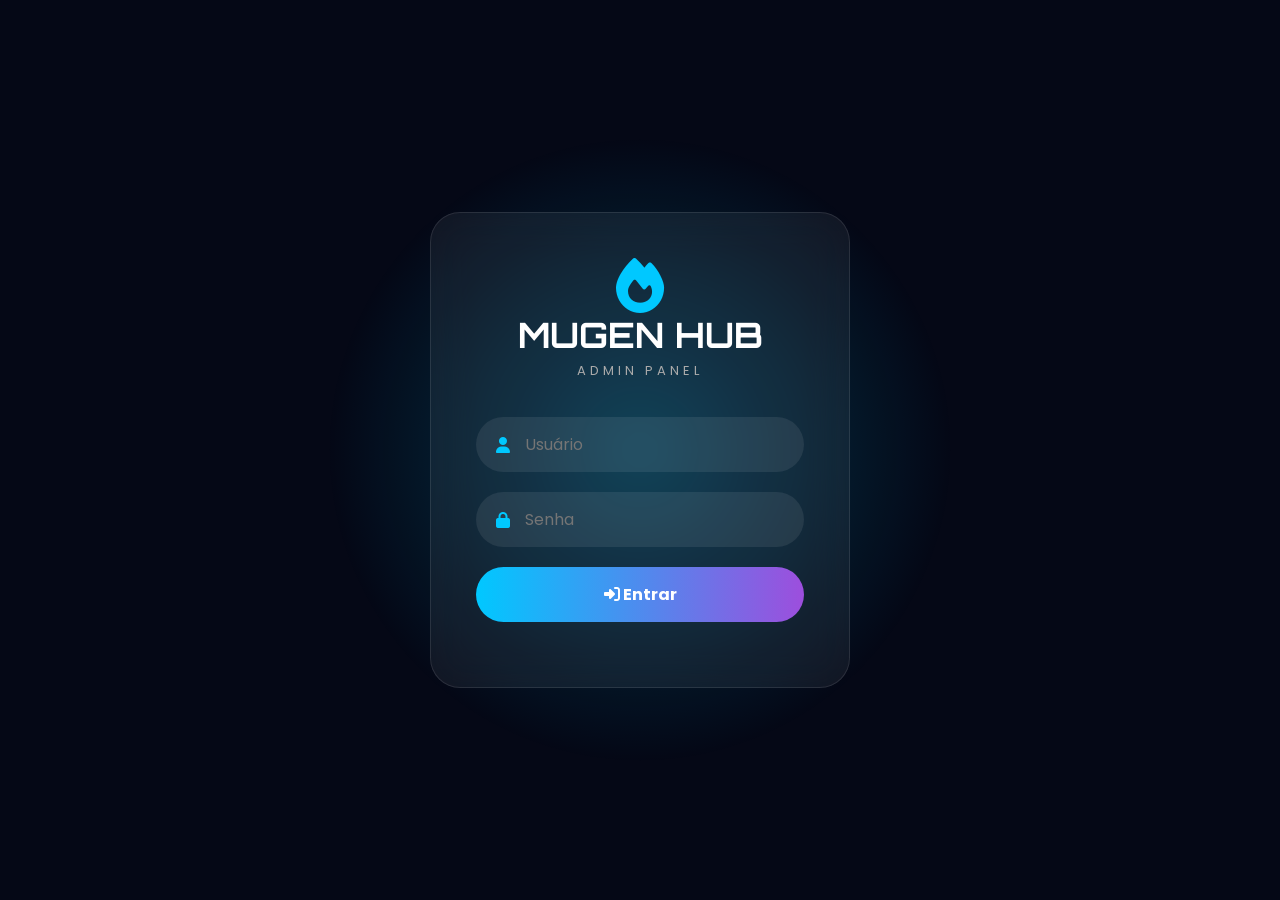
<file: admin/add-content.html>
<!DOCTYPE html>

<html lang="pt-BR">


<head>


<meta charset="UTF-8">


<meta name="viewport" content="width=device-width, initial-scale=1.0">



<title>MUGEN HUB | Novo Conteúdo</title>



<link rel="stylesheet" href="css/admin.css">


<link rel="stylesheet" href="https://cdnjs.cloudflare.com/ajax/libs/font-awesome/6.5.1/css/all.min.css">


</head>





<body>


<div class="admin-layout">





<aside class="sidebar">


<div class="sidebar-logo">


<i class="fa-solid fa-fire"></i>


<h2>MUGEN HUB</h2>


<span>ADMIN</span>


</div>





<nav>


<a href="dashboard.html">


<i class="fa-solid fa-chart-line"></i>


Dashboard


</a>




<a class="active">


<i class="fa-solid fa-plus"></i>


Adicionar


</a>



</nav>





<button id="logout">


<i class="fa-solid fa-right-from-bracket"></i>


Sair


</button>



</aside>









<main class="admin-content">



<header class="admin-header">


<h1>

Adicionar Conteúdo

</h1>



<p>

Cadastre novos arquivos para o MUGEN HUB.

</p>


</header>









<section class="content-form">



<form id="contentForm">





<div class="form-grid">



<div class="form-group">


<label>

Nome

</label>


<input

id="name"

type="text"

placeholder="Ex: Madara Uchiha"

required>


</div>






<div class="form-group">


<label>

Tipo

</label>


<select id="type">


<option value="characters">

Personagem

</option>



<option value="stages">

Stage

</option>



<option value="screenpacks">

Screenpack

</option>



</select>


</div>








<div class="form-group">


<label>

Versão

</label>


<select id="version">


<option>

MUGEN 1.0

</option>



<option>

MUGEN 1.1

</option>



<option>

IKEMEN GO

</option>


</select>


</div>








<div class="form-group">


<label>

Autor

</label>


<input

id="author"

type="text"

placeholder="Nome do criador">


</div>






</div>








<div class="form-group">


<label>

Imagem

</label>


<input

id="image"

type="text"

placeholder="assets/images/...">


</div>








<div class="form-group">


<label>

Download ZIP

</label>


<input

id="download"

type="text"

placeholder="downloads/personagem.zip">


</div>








<div class="form-group">


<label>

Descrição

</label>



<textarea

id="description"

placeholder="Descrição do conteúdo">

</textarea>


</div>







<button class="save-btn">


<i class="fa-solid fa-floppy-disk"></i>


Salvar Conteúdo


</button>





<p id="result"></p>



</form>



</section>








</main>


</div>








<script src="../js/database.js"></script>


<script src="js/panel.js"></script>


<script src="js/content.js"></script>


</body>


</html>
</file>
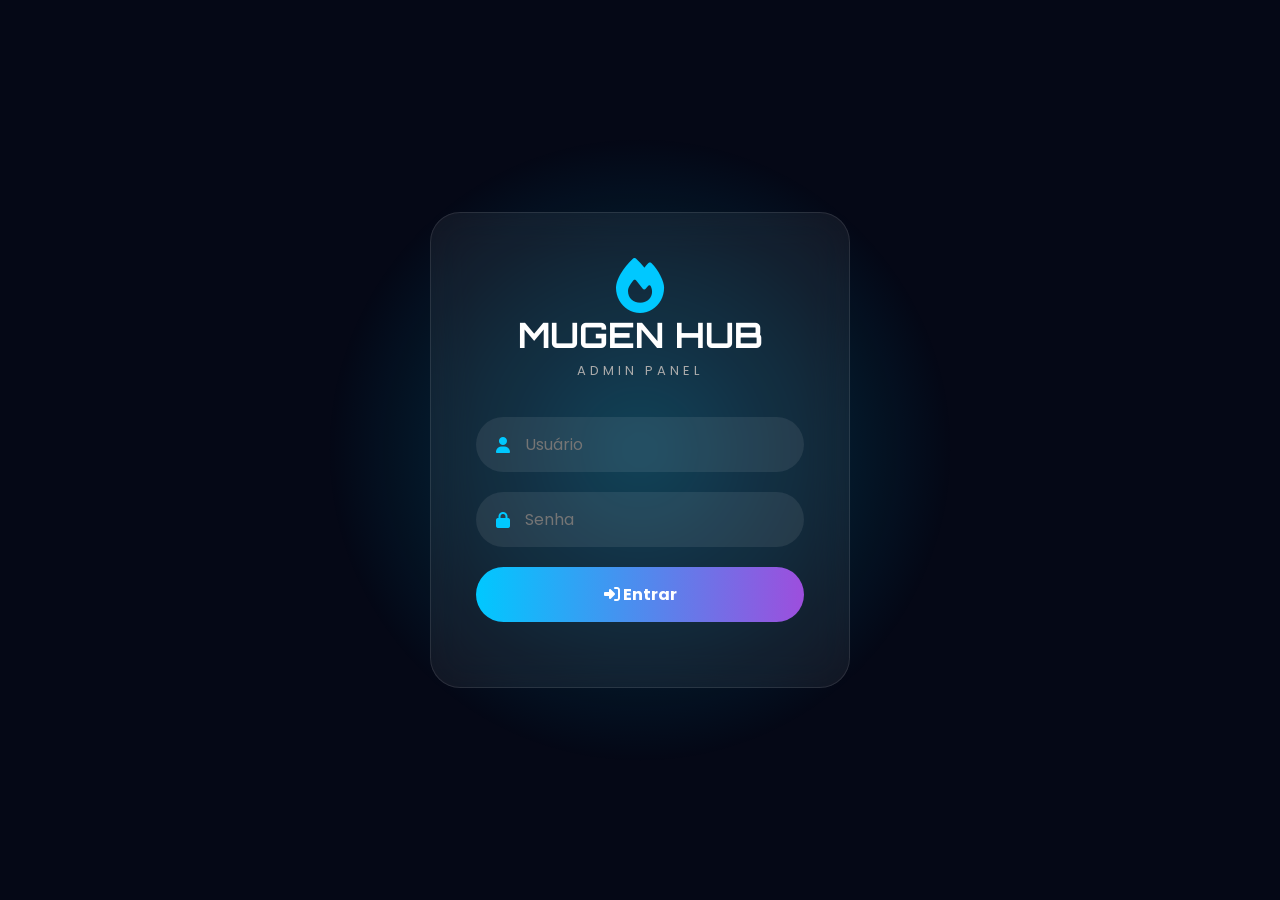
<file: admin/dashboard.html>
<!DOCTYPE html>

<html lang="pt-BR">


<head>


<meta charset="UTF-8">


<meta name="viewport" content="width=device-width, initial-scale=1.0">



<title>MUGEN HUB | Dashboard</title>



<link rel="stylesheet" href="css/admin.css">


<link rel="stylesheet" href="https://cdnjs.cloudflare.com/ajax/libs/font-awesome/6.5.1/css/all.min.css">


<link href="https://fonts.googleapis.com/css2?family=Orbitron:wght@500;700;900&family=Poppins:wght@300;400;600&display=swap" rel="stylesheet">


</head>





<body>


<div class="admin-layout">







<!-- SIDEBAR -->


<aside class="sidebar">


<div class="sidebar-logo">


<i class="fa-solid fa-fire"></i>


<h2>

MUGEN HUB

</h2>


<span>

ADMIN

</span>


</div>







<nav>


<a class="active">


<i class="fa-solid fa-chart-line"></i>


Dashboard

</a>



<a href="add-content.html">


<i class="fa-solid fa-plus"></i>


Adicionar Conteúdo

</a>





<a>


<i class="fa-solid fa-users"></i>


Usuários

</a>





<a>


<i class="fa-solid fa-gear"></i>


Configurações

</a>



</nav>







<button id="logout">


<i class="fa-solid fa-right-from-bracket"></i>


Sair


</button>


</aside>









<!-- CONTENT -->


<main class="admin-content">



<header class="admin-header">


<div>


<h1>

Dashboard

</h1>


<p>

Bem-vindo ao painel administrativo.

</p>


</div>


</header>








<!-- STATS -->


<section class="admin-stats">



<div class="admin-card">


<i class="fa-solid fa-user-ninja"></i>


<div>


<h2 id="charactersCount">

0

</h2>


<p>

Personagens

</p>


</div>


</div>






<div class="admin-card">


<i class="fa-solid fa-map"></i>


<div>


<h2 id="stagesCount">

0

</h2>


<p>

Stages

</p>


</div>


</div>







<div class="admin-card">


<i class="fa-solid fa-display"></i>


<div>


<h2 id="screenpacksCount">

0

</h2>


<p>

Screenpacks

</p>


</div>


</div>






<div class="admin-card">


<i class="fa-solid fa-download"></i>


<div>


<h2 id="downloadsCount">

0

</h2>


<p>

Downloads

</p>


</div>


</div>



</section>









<!-- QUICK ACTIONS -->


<section class="quick-actions">


<h2>

Ações rápidas

</h2>




<div class="actions-grid">



<a href="add-content.html">


<i class="fa-solid fa-user-plus"></i>


Adicionar Personagem


</a>






<a href="add-content.html">


<i class="fa-solid fa-map-location-dot"></i>


Adicionar Stage


</a>






<a href="add-content.html">


<i class="fa-solid fa-window-maximize"></i>


Adicionar Screenpack


</a>



</div>


</section>









</main>




</div>







<script src="js/panel.js"></script>


</body>


</html>
</file>
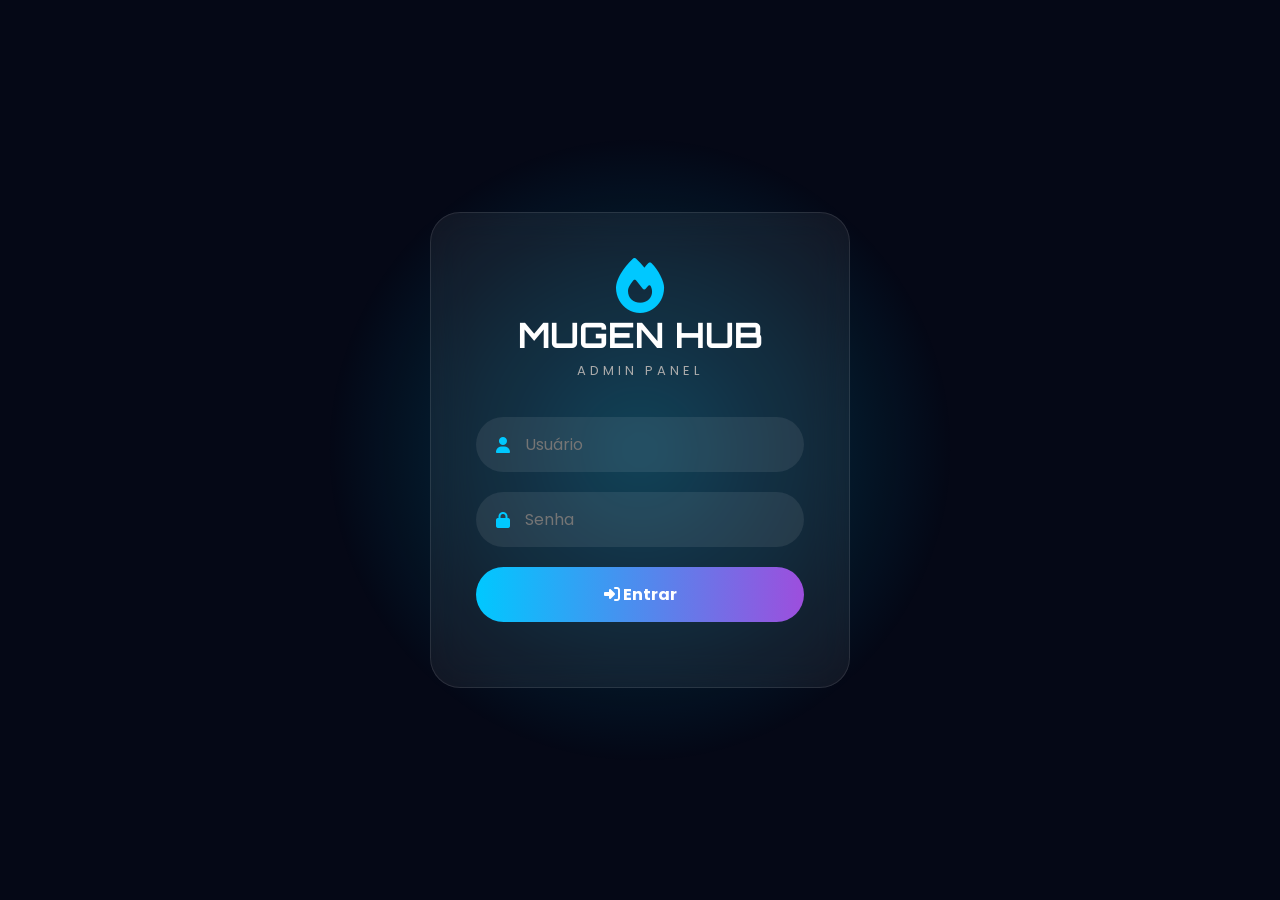
<file: admin/login.html>
<!DOCTYPE html>

<html lang="pt-BR">


<head>


<meta charset="UTF-8">


<meta name="viewport" content="width=device-width, initial-scale=1.0">


<title>MUGEN HUB | Admin Login</title>



<link rel="stylesheet" href="css/admin.css">


<link href="https://fonts.googleapis.com/css2?family=Orbitron:wght@500;700;900&family=Poppins:wght@300;400;600&display=swap" rel="stylesheet">


<link rel="stylesheet" href="https://cdnjs.cloudflare.com/ajax/libs/font-awesome/6.5.1/css/all.min.css">


</head>





<body>


<div class="admin-background"></div>



<div class="login-box">


<div class="admin-logo">


<i class="fa-solid fa-fire"></i>


<h1>

MUGEN HUB

</h1>


<span>

ADMIN PANEL

</span>


</div>






<form id="loginForm">


<div class="input-group">


<i class="fa-solid fa-user"></i>


<input

id="username"

type="text"

placeholder="Usuário"

required>


</div>







<div class="input-group">


<i class="fa-solid fa-lock"></i>


<input

id="password"

type="password"

placeholder="Senha"

required>


</div>







<button class="login-btn">


<i class="fa-solid fa-right-to-bracket"></i>


Entrar


</button>




<p id="loginMessage"></p>



</form>



</div>





<script src="js/auth.js"></script>


</body>


</html>
</file>
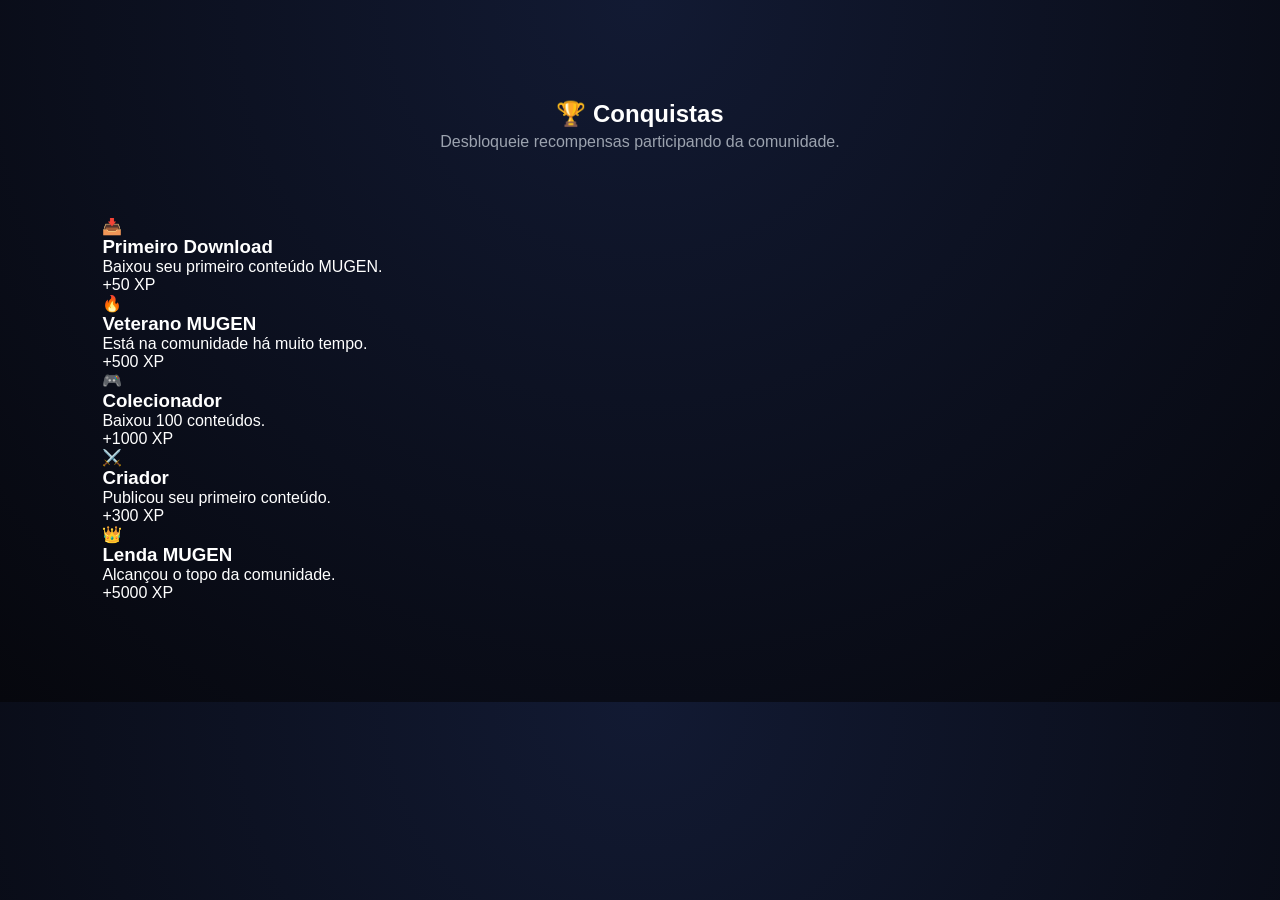
<file: users/achievements.html>
<!DOCTYPE html>

<html>


<head>


<title>MUGEN HUB | Conquistas</title>


<link rel="stylesheet" href="../css/style.css">


</head>



<body>



<section>


<div class="section-header">


<h1>

🏆 Conquistas

</h1>


<p>

Desbloqueie recompensas participando da comunidade.

</p>


</div>





<div id="achievement-list"

class="achievement-grid">


</div>




</section>



<script src="../js/achievements.js"></script>


</body>


</html>
</file>
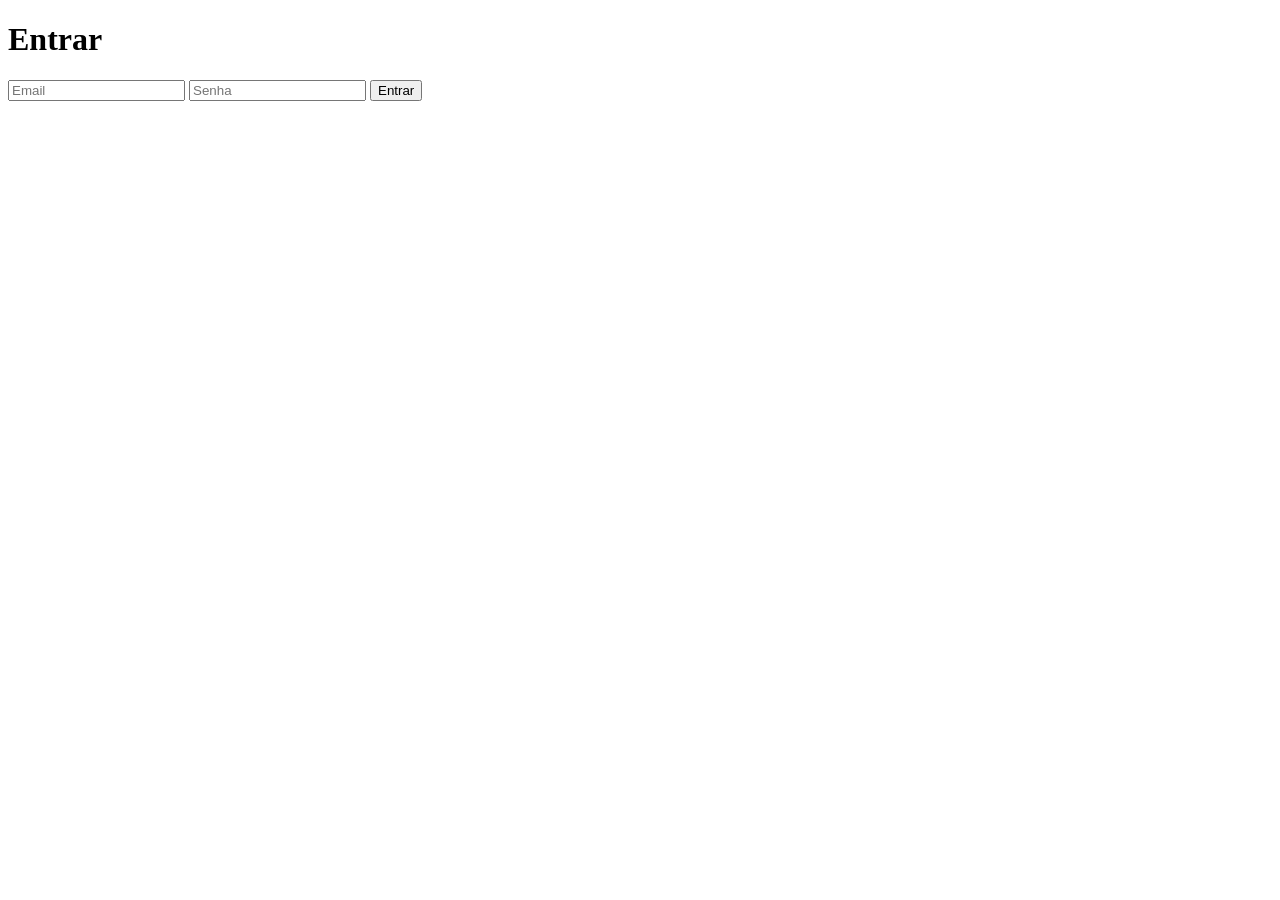
<file: users/login.html>
<!DOCTYPE html>

<html>


<head>

<title>MUGEN HUB | Login</title>

</head>


<body>



<div class="login-box">


<h1>

Entrar

</h1>



<input id="email"

placeholder="Email">



<input id="password"

type="password"

placeholder="Senha">



<button onclick="login()">

Entrar

</button>



</div>




<script src="login.js"></script>


</body>


</html>
</file>
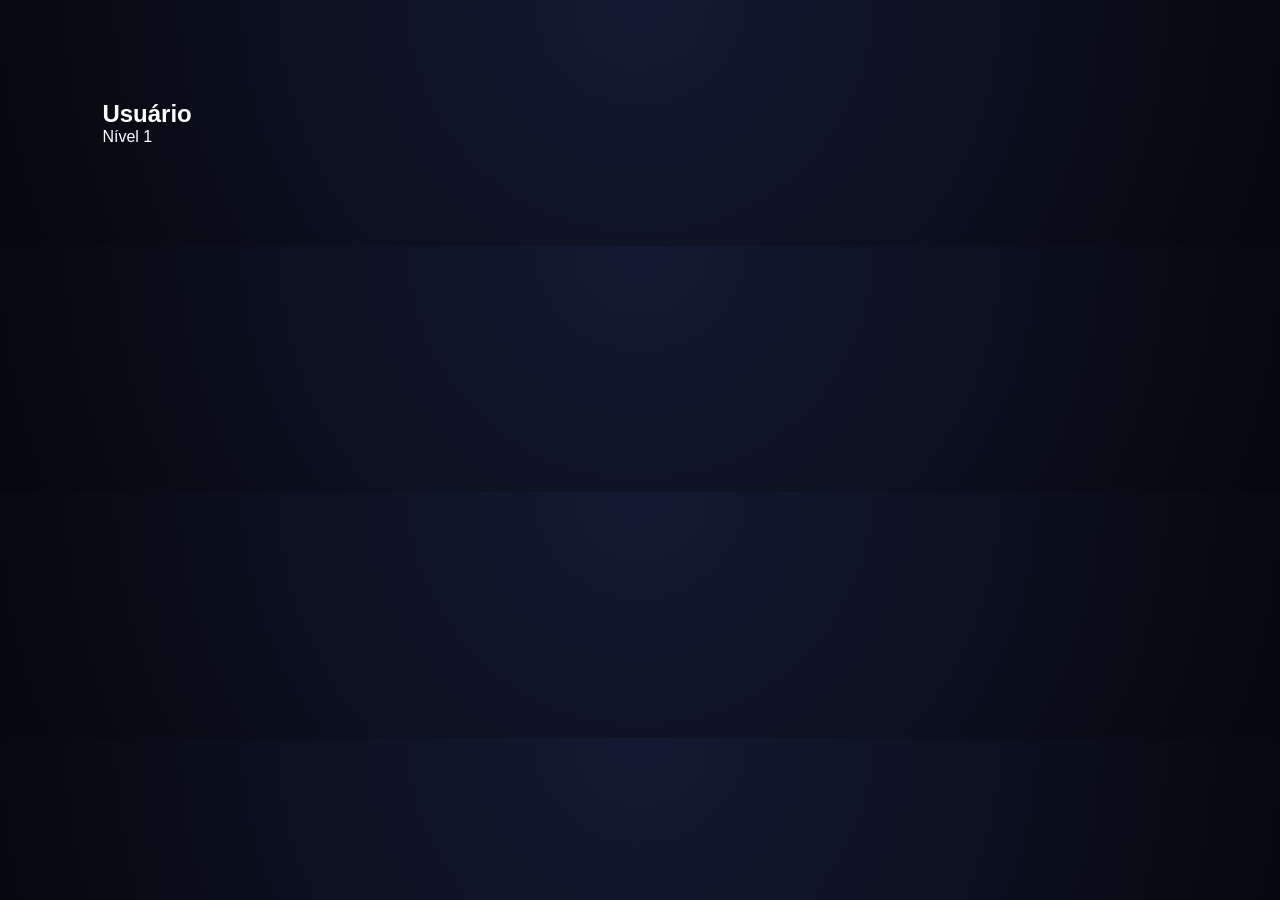
<file: users/profile.html>
<!DOCTYPE html>

<html lang="pt-BR">


<head>

<title>MUGEN HUB | Perfil</title>

<link rel="stylesheet" href="../css/style.css">

</head>



<body>

<div id="achievement-popup">

    <div class="achievement-icon">
        🏆
    </div>


    <div class="achievement-info">

        <span>
            CONQUISTA DESBLOQUEADA
        </span>


        <h3 id="achievement-name">
            Primeiro Download
        </h3>


        <p id="achievement-description">
            Você recebeu uma nova recompensa!
        </p>


        <strong id="achievement-xp">
            +50 XP
        </strong>

    </div>


</div>


<section class="profile">



<div class="profile-banner">


<img id="banner">


</div>







<div class="profile-info">



<img

id="avatar"

class="avatar">



<h1 id="username">

Usuário

</h1>





<div class="level">


Nível

<span id="level">

1

</span>


</div>





<div class="xp-bar">


<div id="xp">

</div>


</div>






<div id="badges">

</div>



</div>






</section>








<script src="../js/profile.js"></script>


</body>


</html>
</file>
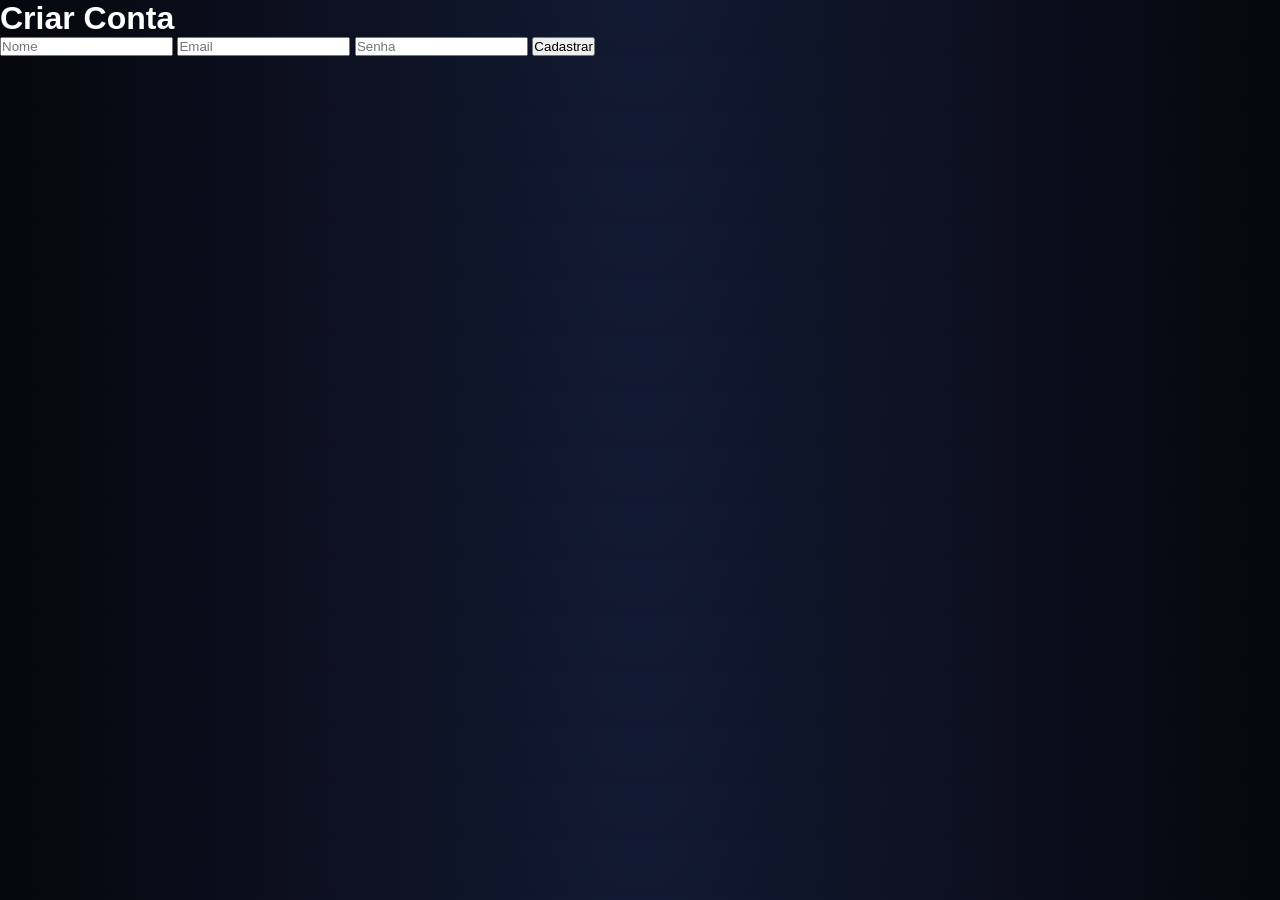
<file: users/register.html>
<!DOCTYPE html>

<html>


<head>

<title>MUGEN HUB | Cadastro</title>

<link rel="stylesheet" href="../css/style.css">

</head>



<body>


<div class="login-box">


<h1>

Criar Conta

</h1>



<input id="name"

placeholder="Nome">



<input id="email"

placeholder="Email">



<input id="password"

type="password"

placeholder="Senha">





<button onclick="register()">

Cadastrar

</button>



<p id="result"></p>


</div>





<script src="register.js"></script>


</body>


</html>
</file>
<file: admin/css/admin.css>
/* =====================================================
        MUGEN HUB ADMIN
===================================================== */


*{

margin:0;

padding:0;

box-sizing:border-box;

font-family:'Poppins',sans-serif;

}



body{


min-height:100vh;


background:#050816;


display:flex;


align-items:center;


justify-content:center;


overflow:hidden;


}




.admin-background{


position:fixed;


inset:0;


background:

radial-gradient(

circle,

rgba(0,200,255,.25),

transparent 40%

);


}





.login-box{


position:relative;


width:420px;


padding:45px;


background:

rgba(255,255,255,.06);


border:

1px solid rgba(255,255,255,.1);


border-radius:30px;


backdrop-filter:

blur(20px);


color:white;


}



.admin-logo{


text-align:center;


margin-bottom:35px;


}



.admin-logo i{


font-size:55px;


color:#00c8ff;


}



.admin-logo h1{


font-family:'Orbitron';


font-size:35px;


}



.admin-logo span{


color:#aaa;


font-size:13px;


letter-spacing:4px;


}





.input-group{


display:flex;


align-items:center;


gap:15px;


background:

rgba(255,255,255,.08);


padding:15px 20px;


border-radius:50px;


margin-bottom:20px;


}



.input-group i{


color:#00c8ff;


}



.input-group input{


background:none;


border:none;


outline:none;


color:white;


width:100%;


font-size:16px;


}




.login-btn{


width:100%;


padding:15px;


border:none;


border-radius:50px;


cursor:pointer;


background:

linear-gradient(

90deg,

#00c8ff,

#9d4edd

);


color:white;


font-weight:700;


font-size:16px;


transition:.3s;


}



.login-btn:hover{


transform:

translateY(-5px);


box-shadow:

0 15px 40px rgba(0,200,255,.4);


}




#loginMessage{


text-align:center;


margin-top:20px;


color:#ff5577;


}

/* =========================
        ADMIN DASHBOARD
========================= */


.admin-layout{


display:flex;


min-height:100vh;


color:white;


}




.sidebar{


width:280px;


background:

rgba(255,255,255,.05);


border-right:

1px solid rgba(255,255,255,.1);


padding:35px;


display:flex;


flex-direction:column;


}



.sidebar-logo{


text-align:center;


margin-bottom:50px;


}



.sidebar-logo i{


font-size:45px;


color:#00c8ff;


}



.sidebar-logo h2{


font-family:'Orbitron';


}




.sidebar-logo span{


font-size:12px;


letter-spacing:5px;


color:#aaa;


}




.sidebar nav{


display:flex;


flex-direction:column;


gap:15px;


}



.sidebar nav a{


padding:15px;


border-radius:15px;


color:white;


text-decoration:none;


display:flex;


gap:15px;


transition:.3s;


}



.sidebar nav a:hover,
.sidebar nav .active{


background:

rgba(0,200,255,.2);


}



#logout{


margin-top:auto;


padding:15px;


border:none;


border-radius:50px;


background:#ff5577;


color:white;


cursor:pointer;


}





.admin-content{


flex:1;


padding:50px;


}





.admin-header h1{


font-family:'Orbitron';


font-size:45px;


}





.admin-stats{


display:grid;


grid-template-columns:

repeat(4,1fr);


gap:25px;


margin-top:40px;


}





.admin-card{


display:flex;


align-items:center;


gap:25px;


padding:30px;


background:

rgba(255,255,255,.06);


border-radius:25px;


border:

1px solid rgba(255,255,255,.1);


}



.admin-card i{


font-size:40px;


color:#00c8ff;


}



.admin-card h2{


font-size:35px;


font-family:'Orbitron';


}







.quick-actions{


margin-top:60px;


}



.actions-grid{


display:grid;


grid-template-columns:

repeat(3,1fr);


gap:25px;


margin-top:25px;


}



.actions-grid a{


padding:35px;


background:

rgba(255,255,255,.06);


border-radius:25px;


color:white;


text-decoration:none;


display:flex;


flex-direction:column;


gap:15px;


align-items:center;


transition:.3s;


}



.actions-grid a:hover{


transform:

translateY(-10px);


background:

rgba(0,200,255,.15);


}



.actions-grid i{


font-size:40px;


color:#00c8ff;


}

/* =========================
        CONTENT FORM
========================= */


.content-form{


margin-top:40px;


max-width:1000px;


}



.form-grid{


display:grid;


grid-template-columns:

repeat(2,1fr);


gap:25px;


}



.form-group{


display:flex;


flex-direction:column;


gap:10px;


margin-bottom:25px;


}



.form-group label{


font-weight:600;


}



.form-group input,
.form-group select,
.form-group textarea{


padding:18px;


border-radius:15px;


border:

1px solid rgba(255,255,255,.1);


background:

rgba(255,255,255,.06);


color:white;


outline:none;


}



.form-group textarea{


height:180px;


resize:none;


}




.save-btn{


padding:

18px 40px;


border:none;


border-radius:50px;


cursor:pointer;


background:

linear-gradient(

90deg,

#00c8ff,

#9d4edd

);


color:white;


font-weight:700;


font-size:16px;


}



#result{


margin-top:20px;


color:#00c8ff;


}
</file>
<file: css/style.css>
/* =====================================================
   MUGEN HUB
   Main Style
===================================================== */


/* =========================
        ROOT
========================= */

:root{

    --bg-main:#06070d;
    --bg-secondary:#0d1220;

    --card:#111827;
    --card-hover:#182235;

    --primary:#00c8ff;
    --secondary:#7a5cff;

    --danger:#ff315c;

    --white:#ffffff;
    --gray:#9ca3af;

    --border:rgba(255,255,255,.08);

    --shadow:0 20px 60px rgba(0,0,0,.45);

    --transition:.35s ease;

}


/* =========================
        RESET
========================= */


*{

    margin:0;

    padding:0;

    box-sizing:border-box;

}


html{

    scroll-behavior:smooth;

}


body{

    background:

    radial-gradient(
        circle at top,
        #121a33,
        var(--bg-main)
    );

    color:var(--white);

    font-family:

    'Poppins',
    sans-serif;


    overflow-x:hidden;

}


/* =========================
        LIGHT MODE
========================= */


body.light{

    --bg-main:#f5f7fb;

    --bg-secondary:#ffffff;

    --card:#ffffff;

    --card-hover:#eeeeee;

    --white:#111827;

    --gray:#555;

    --border:rgba(0,0,0,.1);

    --shadow:
    0 20px 60px rgba(0,0,0,.15);

}



a{

    color:inherit;

    text-decoration:none;

}


img{

    max-width:100%;

    display:block;

}


ul{

    list-style:none;

}


button{

    font-family:inherit;

}


/* =========================
        GLOBAL
========================= */


section{

    padding:

    100px 8%;

}


.section-container{

    max-width:1400px;

    margin:auto;

}



.section-header{

    text-align:center;

    max-width:700px;

    margin:

    0 auto 60px;

}


.section-tag{


display:inline-block;


padding:

8px 20px;


border-radius:50px;


background:

rgba(0,200,255,.12);



color:

var(--primary);


font-size:13px;


font-weight:700;


letter-spacing:2px;


margin-bottom:20px;


}



.section-header h2{


font-family:'Orbitron';


font-size:

48px;


margin-bottom:15px;


}



.section-header p{


color:

var(--gray);


line-height:1.8;


}



/* =========================
        BACKGROUND
========================= */


.background-glow{


position:fixed;


width:600px;


height:600px;


border-radius:50%;


filter:blur(120px);


z-index:-1;


}



.glow-one{


background:

rgba(0,200,255,.15);


top:-200px;


left:-200px;


}



.glow-two{


background:

rgba(122,92,255,.15);


bottom:-200px;


right:-200px;


}



/* =========================
        HEADER
========================= */


.header{


position:fixed;


top:0;


left:0;


width:100%;


z-index:999;


transition:.4s;


}



.header.scrolled{


background:

rgba(6,7,13,.75);


backdrop-filter:

blur(20px);


border-bottom:

1px solid var(--border);


}



.navbar{


height:90px;


padding:

0 8%;


display:flex;


align-items:center;


justify-content:space-between;


}



.logo a{


display:flex;


align-items:center;


gap:12px;


font-family:'Orbitron';


font-size:26px;


font-weight:800;


}



.logo i{


color:var(--primary);


font-size:32px;


}


.logo span{


background:

linear-gradient(
90deg,
var(--primary),
var(--secondary)
);


background-clip:text;
-webkit-background-clip:text;


color:transparent;


}



.nav-links{


display:flex;


gap:35px;


}



.nav-links a{


color:#ddd;


font-weight:500;


transition:.3s;


position:relative;


}



.nav-links a::after{


content:"";


position:absolute;


bottom:-8px;


left:0;


width:0;


height:2px;


background:var(--primary);


transition:.3s;


}



.nav-links a:hover{


color:white;


}



.nav-links a:hover::after{


width:100%;


}



.nav-actions{


display:flex;


align-items:center;


gap:15px;


}



.theme-button{


width:45px;


height:45px;


border-radius:50%;


border:none;


cursor:pointer;


background:

rgba(255,255,255,.08);


color:white;


transition:.3s;


}



.theme-button:hover{


background:var(--primary);


color:black;


}



.discord-button{


padding:

12px 25px;


border-radius:50px;


background:

linear-gradient(
90deg,
var(--secondary),
var(--primary)
);


font-weight:600;


transition:.3s;


}



.discord-button:hover{


transform:translateY(-3px);


box-shadow:

0 10px 30px rgba(0,200,255,.35);


}



.menu-toggle{


display:none;


font-size:28px;


cursor:pointer;


}

/* =========================
        HERO
========================= */


.hero{

    min-height:100vh;

    position:relative;

    display:flex;

    align-items:center;

    justify-content:space-between;

    overflow:hidden;

    padding:
    160px 8% 80px;

}


.hero-container{

    width:100%;

    max-width:1400px;

    margin:auto;

    display:grid;

    grid-template-columns:

    1fr 1fr;

    align-items:center;

    gap:60px;

}


.hero-content{

    max-width:700px;

    animation:
    fadeUp .8s ease;

}


.hero h1{

font-family:'Orbitron';

font-size:
clamp(45px,5vw,75px);

line-height:1.1;

font-weight:900;

margin-bottom:25px;

background:
linear-gradient(
90deg,
#fff,
var(--primary)
);

background-clip:text;
-webkit-background-clip:text;

color:transparent;

}


.hero h1 span{

background:

linear-gradient(
90deg,
var(--primary),
var(--secondary)
);

background-clip:text;
-webkit-background-clip:text;

color:transparent;

}


.hero p{

    font-size:
    clamp(16px,2vw,20px);

    color:var(--gray);

    line-height:1.9;

    margin:

    30px 0;

    max-width:650px;

}


.hero-buttons{

    display:flex;

    gap:20px;

    flex-wrap:wrap;

}


.hero-image img,
.hero-character img{

    max-width:600px;

    animation:

    floating 5s infinite ease-in-out;

}


/* =========================
        STATS
========================= */


.stats-container,
.stats{

    display:grid;

    grid-template-columns:

    repeat(4,1fr);

    gap:25px;

}


.stat-card{

    text-align:center;

    padding:

    35px 25px;

    background:

    rgba(255,255,255,.05);

    border:

    1px solid var(--border);

    border-radius:25px;

    transition:
    var(--transition);

}


.stat-card:hover{

    transform:

    translateY(-10px);

    border-color:

    var(--primary);

}


.stat-card i{

    font-size:40px;

    color:

    var(--primary);

    margin-bottom:20px;

}


.stat-card h2{

    font-family:'Orbitron';

    font-size:40px;


}


/* =========================
        ABOUT
========================= */


.about-section{


background:

linear-gradient(

180deg,

transparent,

rgba(255,255,255,.02)

);


}



.about-section .section-container{


display:grid;


grid-template-columns:

1fr 1fr;


gap:80px;


align-items:center;


}



.about-image img{


border-radius:30px;


box-shadow:

var(--shadow);


border:

1px solid var(--border);


}



.about-content h2{


font-family:'Orbitron';


font-size:

48px;


margin-bottom:25px;


}



.about-content p{


color:var(--gray);


line-height:1.9;


margin-bottom:20px;


}



/* =========================
        CATEGORIES
========================= */


.categories-grid{


display:grid;


grid-template-columns:

repeat(4,1fr);


gap:25px;


}



.category-card{


background:

rgba(255,255,255,.05);


border:

1px solid var(--border);


border-radius:25px;


padding:40px 25px;


text-align:center;


transition:.35s;


}



.category-card:hover{


transform:

translateY(-10px);


background:

rgba(0,200,255,.08);


border-color:

var(--primary);


}



.category-card i{


font-size:45px;


color:var(--primary);


margin-bottom:25px;


}



.category-card h3{


font-family:'Orbitron';


margin-bottom:10px;


}



.category-card span{


font-size:14px;


color:var(--gray);


}

/* =========================
        CONTENT CARDS
========================= */


.cards-grid{


display:grid;


grid-template-columns:

repeat(3,1fr);


gap:30px;


}




.content-card{


background:

rgba(255,255,255,.04);


border:

1px solid var(--border);


border-radius:25px;


overflow:hidden;


transition:.4s;


position:relative;


}




.content-card:hover{


transform:

translateY(-12px);


border-color:

var(--primary);


box-shadow:

0 25px 60px rgba(0,200,255,.15);


}





.card-image{


position:relative;


height:380px;


overflow:hidden;


}




.card-image img{


width:100%;


height:100%;


object-fit:cover;


transition:.5s;


}




.content-card:hover .card-image img{


transform:

scale(1.1);


}




.card-overlay{


position:absolute;


inset:0;


background:

linear-gradient(

transparent,

rgba(0,0,0,.85)

);


display:flex;


align-items:flex-end;


justify-content:center;


padding-bottom:30px;


opacity:0;


transition:.35s;


}




.content-card:hover .card-overlay{


opacity:1;


}




.card-overlay a{


padding:

12px 25px;


border-radius:50px;


background:

var(--primary);


color:#000;


font-weight:700;


}





.card-content{


padding:25px;


}



.card-content h3{


font-family:'Orbitron';


font-size:24px;


margin-bottom:8px;


}



.card-content p{


color:var(--gray);


}



.rating{


display:flex;


gap:5px;


margin:20px 0;


color:#ffd700;


}



.card-footer{


display:flex;


align-items:center;


justify-content:space-between;


gap:15px;


}



.card-footer span{


padding:

6px 15px;


border-radius:30px;


background:

rgba(0,200,255,.12);


color:var(--primary);


font-size:12px;


}



.card-footer button{


border:none;


cursor:pointer;


padding:

10px 20px;


border-radius:30px;


background:

linear-gradient(

90deg,

var(--primary),

var(--secondary)

);


color:white;


font-weight:600;


}



/* =========================
        VIEW MORE
========================= */


.view-more{


margin-top:50px;


display:flex;


justify-content:center;


align-items:center;


gap:15px;


font-weight:600;


color:var(--primary);


transition:.3s;


}



.view-more:hover{


gap:25px;


}





/* =========================
        STAGES
========================= */


.stage-grid{


display:grid;


grid-template-columns:

repeat(3,1fr);


gap:30px;


}




.stage-card{


height:420px;


border-radius:25px;


overflow:hidden;


position:relative;


border:

1px solid var(--border);


}



.stage-card img{


width:100%;


height:100%;


object-fit:cover;


transition:.5s;


}



.stage-card:hover img{


transform:

scale(1.12);


}



.stage-info{


position:absolute;


bottom:0;


left:0;


right:0;


padding:35px;


background:

linear-gradient(

transparent,

rgba(0,0,0,.9)

);


}



.stage-info h3{


font-family:'Orbitron';


font-size:28px;


}



.stage-info p{


color:#ddd;


margin:

10px 0 20px;


}



.stage-info a{


display:inline-block;


padding:

10px 25px;


border-radius:50px;


background:

var(--primary);


color:#000;


font-weight:700;


}




/* =========================
        SCREENPACKS
========================= */


.screenpack-grid{


display:grid;


grid-template-columns:

repeat(3,1fr);


gap:30px;


}



.screenpack-card{


background:

rgba(255,255,255,.04);


border-radius:25px;


overflow:hidden;


border:

1px solid var(--border);


transition:.35s;


}



.screenpack-card:hover{


transform:

translateY(-10px);


border-color:

var(--secondary);


}



.screenpack-card img{


height:250px;


width:100%;


object-fit:cover;


}



.screenpack-content{


padding:25px;


}



.screenpack-content h3{


font-family:'Orbitron';


margin-bottom:12px;


}



.screenpack-content p{


color:var(--gray);


line-height:1.7;


}



.screenpack-meta{


display:flex;


gap:10px;


margin:

20px 0;


}



.screenpack-meta span{


background:

rgba(122,92,255,.15);


color:#b7aaff;


padding:

6px 14px;


border-radius:30px;


font-size:12px;


}




.download-link{


display:flex;


justify-content:space-between;


align-items:center;


padding:

14px 20px;


background:

rgba(0,200,255,.1);


border-radius:15px;


color:var(--primary);


transition:.3s;


}



.download-link:hover{


background:

var(--primary);


color:#000;


}



/* =========================
        UPLOAD TABLE
========================= */


.upload-table{


background:

rgba(255,255,255,.04);


border:

1px solid var(--border);


border-radius:25px;


overflow:hidden;


}



.upload-row{


display:grid;


grid-template-columns:

2fr 1fr 1fr 1fr .8fr;


padding:

22px 30px;


align-items:center;


border-bottom:

1px solid rgba(255,255,255,.05);


}



.upload-header{


background:

rgba(0,200,255,.1);


font-weight:700;


color:var(--primary);


}



.upload-row a{


color:var(--primary);


font-weight:600;


}

/* =========================
        COMMUNITY
========================= */


.community-box{

max-width:1400px;

margin:100px auto;

padding:70px;

border-radius:35px;

background:
linear-gradient(
135deg,
rgba(0,200,255,.12),
rgba(122,92,255,.12)
);

border:1px solid var(--border);

display:flex;

align-items:center;

justify-content:space-between;

gap:40px;

}



.community-box h2{


font-family:'Orbitron';


font-size:45px;


margin:

20px 0;


}



.community-box p{


color:var(--gray);


max-width:650px;


line-height:1.8;


}



.community-buttons{


display:flex;


gap:20px;


flex-wrap:wrap;


}




/* =========================
        FAQ
========================= */


.faq-container{


max-width:900px;


margin:auto;


}



.faq-item{


background:

rgba(255,255,255,.04);


border:

1px solid var(--border);


border-radius:20px;


padding:

25px 30px;


margin-bottom:20px;


cursor:pointer;


transition:.3s;


}



.faq-item:hover{


border-color:

var(--primary);


}



.faq-item h3{


display:flex;


align-items:center;


justify-content:space-between;


font-size:20px;


}



.faq-item h3 i{


color:var(--primary);


transition:.3s;


}



.faq-item p{


color:var(--gray);


line-height:1.8;


margin-top:20px;


}




/* =========================
        FOOTER
========================= */


.footer{


background:

#03050a;


border-top:

1px solid var(--border);


}



.footer-container{


padding:

80px 8%;


display:grid;


grid-template-columns:

2fr 1fr 1fr;


gap:60px;


}



.footer-brand h2{

font-family:'Orbitron';

font-size:35px;

background:
linear-gradient(
90deg,
var(--primary),
var(--secondary)
);

background-clip:text;
-webkit-background-clip:text;

color:transparent;

margin-bottom:20px;

}



.footer-brand p{


color:var(--gray);


line-height:1.8;


max-width:400px;


}



.social-links{


display:flex;


gap:15px;


margin-top:30px;


}



.social-links a{


width:45px;


height:45px;


display:flex;


align-items:center;


justify-content:center;


border-radius:50%;


background:

rgba(255,255,255,.08);


transition:.3s;


}



.social-links a:hover{


background:

var(--primary);


color:#000;


transform:

translateY(-5px);


}



.footer-column{


display:flex;


flex-direction:column;


gap:15px;


}



.footer-column h3{


font-family:'Orbitron';


margin-bottom:15px;


}



.footer-column a{


color:var(--gray);


transition:.3s;


}



.footer-column a:hover{


color:var(--primary);


padding-left:8px;


}




.footer-bottom{


padding:

25px;


text-align:center;


border-top:

1px solid rgba(255,255,255,.05);


color:var(--gray);


}



/* =========================
        LOADER
========================= */


.loader{


position:fixed;


inset:0;


background:#06070d;


display:flex;


align-items:center;


justify-content:center;


z-index:99999;


transition:.5s;


}



.loader.hide{


opacity:0;


visibility:hidden;


}



.loader-content{


text-align:center;


}



.loader-content h1{

font-family:'Orbitron';

font-size:45px;

background:
linear-gradient(
90deg,
var(--primary),
var(--secondary)
);

background-clip:text;
-webkit-background-clip:text;

color:transparent;

margin-bottom:30px;

}



.loader-bar{


width:300px;


height:6px;


background:

rgba(255,255,255,.1);


border-radius:20px;


overflow:hidden;


}



.loader-bar span{


display:block;


height:100%;


width:0;


background:

linear-gradient(

90deg,

var(--primary),

var(--secondary)

);


animation:

loading 2s infinite;


}





/* =========================
        BACK TOP
========================= */


.back-top{


position:fixed;


right:30px;


bottom:30px;


width:55px;


height:55px;


border-radius:50%;


border:none;


background:

linear-gradient(

45deg,

var(--primary),

var(--secondary)

);


color:white;


font-size:20px;


cursor:pointer;


opacity:0;


visibility:hidden;


transition:.3s;


z-index:999;


}



.back-top.active{


opacity:1;


visibility:visible;


}



.back-top:hover{


transform:

translateY(-8px);


}




/* =========================
        ANIMATIONS
========================= */


@keyframes fadeUp{


from{


opacity:0;


transform:

translateY(40px);


}


to{


opacity:1;


transform:

translateY(0);


}


}



@keyframes floating{


0%,100%{


transform:

translateY(0);


}


50%{


transform:

translateY(-25px);


}


}



@keyframes loading{


0%{


width:0;


}


50%{


width:80%;


}


100%{


width:100%;


}


}



/* =========================
        SELECTION
========================= */


::selection{


background:

var(--primary);


color:black;


}



/* =========================
        SCROLLBAR
========================= */


::-webkit-scrollbar{


width:10px;


}



::-webkit-scrollbar-track{


background:#05060a;


}



::-webkit-scrollbar-thumb{


background:

linear-gradient(

var(--primary),

var(--secondary)

);


border-radius:20px;


}

/* =========================
        PARTICLES
========================= */


.particles{

    position:fixed;

    inset:0;

    overflow:hidden;

    pointer-events:none;

    z-index:-1;

}



.particle{


    position:absolute;


    bottom:-20px;


    border-radius:50%;


    background:

    rgba(0,200,255,.6);


    box-shadow:

    0 0 15px rgba(0,200,255,.8);


    opacity:.5;


    animation:

    particleMove linear infinite;


}



@keyframes particleMove{


    0%{


        transform:

        translateY(0)

        scale(1);


        opacity:0;


    }



    20%{


        opacity:.8;


    }



    80%{


        opacity:.8;


    }



    100%{


        transform:

        translateY(-120vh)

        scale(1.5);


        opacity:0;


    }


}

/* =========================
        FAVORITE BUTTON
========================= */


.favorite-btn{


width:45px;


height:45px;


border-radius:50%;


border:none;


background:

rgba(255,255,255,.1);


color:white;


cursor:pointer;


display:flex;


align-items:center;


justify-content:center;


transition:.3s;


}



.favorite-btn:hover{


background:

rgba(255,49,92,.25);


transform:

scale(1.1);


}



.favorite-btn.active{


background:

var(--danger);


color:white;


box-shadow:

0 0 25px rgba(255,49,92,.5);


}

/* =========================
        MODAL
========================= */


.modal{


position:fixed;


inset:0;


background:

rgba(0,0,0,.85);


display:flex;


align-items:center;


justify-content:center;


padding:30px;


opacity:0;


visibility:hidden;


transition:.4s;


z-index:9999;


backdrop-filter:

blur(10px);


}



.modal.active{


opacity:1;


visibility:visible;


}





.modal-box{


max-width:900px;


width:100%;


background:

#111827;


border-radius:30px;


padding:30px;


position:relative;


animation:

fadeUp .4s;


}





.modal-close{


position:absolute;


top:20px;


right:20px;


width:45px;


height:45px;


border-radius:50%;


border:none;


cursor:pointer;


background:

rgba(255,255,255,.1);


color:white;


font-size:22px;


}





.modal-image{


max-width:100%;


max-height:80vh;


border-radius:20px;


margin:auto;


}





.modal-video{


width:100%;


border-radius:20px;


}





.download-modal{


text-align:center;


padding:50px;


}



.download-modal i{


font-size:60px;


color:var(--primary);


margin-bottom:20px;


}



.download-modal h2{


font-family:'Orbitron';


margin-bottom:15px;


}



.download-modal p{


color:var(--gray);


margin-bottom:30px;


}

/* =========================
        DETAIL HERO
========================= */


.detail-hero{


padding-top:150px;


position:relative;


}



.details{


max-width:1400px;


margin:auto;


}



.details-meta div{


display:flex;


align-items:center;


gap:12px;


color:var(--gray);


}



.details-meta i{


color:var(--primary);


}





.gallery-grid{


display:grid;


grid-template-columns:

repeat(3,1fr);


gap:25px;


}



.gallery-item{


overflow:hidden;


border-radius:25px;


border:

1px solid var(--border);


}



.gallery-item img{


width:100%;


height:300px;


object-fit:cover;


transition:.5s;


}



.gallery-item:hover img{


transform:

scale(1.1);


}

/* =========================
        PAGE BANNER
========================= */


.page-banner{


padding-top:170px;


padding-bottom:50px;


text-align:center;


}




.page-banner h1{

font-family:'Orbitron';

font-size:70px;

background:
linear-gradient(
90deg,
var(--primary),
var(--secondary)
);

background-clip:text;
-webkit-background-clip:text;

color:transparent;

}





/* =========================
        SEARCH PAGE
========================= */


.search-section{


padding-top:20px;


}



.search-container input{


width:100%;


padding:

20px 60px 20px 25px;


border-radius:50px;


background:

rgba(255,255,255,.06);


border:

1px solid var(--border);


color:white;


font-size:16px;


outline:none;


}



.search-container i{


position:absolute;


right:25px;


top:50%;


transform:

translateY(-50%);


color:var(--primary);


}




/* =========================
        FILTERS
========================= */


.filters{


display:flex;


justify-content:center;


gap:15px;


flex-wrap:wrap;


}



.filter-btn{


padding:

12px 25px;


border-radius:50px;


border:

1px solid var(--border);


background:

rgba(255,255,255,.05);


color:white;


cursor:pointer;


transition:.3s;


}



.filter-btn:hover,
.filter-btn.active{


background:

var(--primary);


color:black;


}


/* =====================================
   ACHIEVEMENT POPUP
===================================== */


#achievement-popup{


position:fixed;


right:30px;


bottom:30px;


width:380px;


padding:25px;


display:flex;


gap:20px;


align-items:center;



background:

linear-gradient(

135deg,

rgba(0,200,255,.95),

rgba(157,78,221,.95)

);



border-radius:25px;


color:white;


z-index:9999;


transform:

translateX(500px);


opacity:0;


transition:.6s;


box-shadow:

0 20px 60px rgba(0,0,0,.5);


}



#achievement-popup.show{


transform:

translateX(0);


opacity:1;


}



.achievement-icon{


font-size:60px;


animation:

badgePulse 1s infinite;


}



.achievement-info span{


font-size:12px;


letter-spacing:2px;


font-weight:bold;


}



.achievement-info h3{


font-family:'Orbitron';


margin:

8px 0;


}




@keyframes badgePulse{


50%{

transform:

scale(1.15);

}

}
</file>
